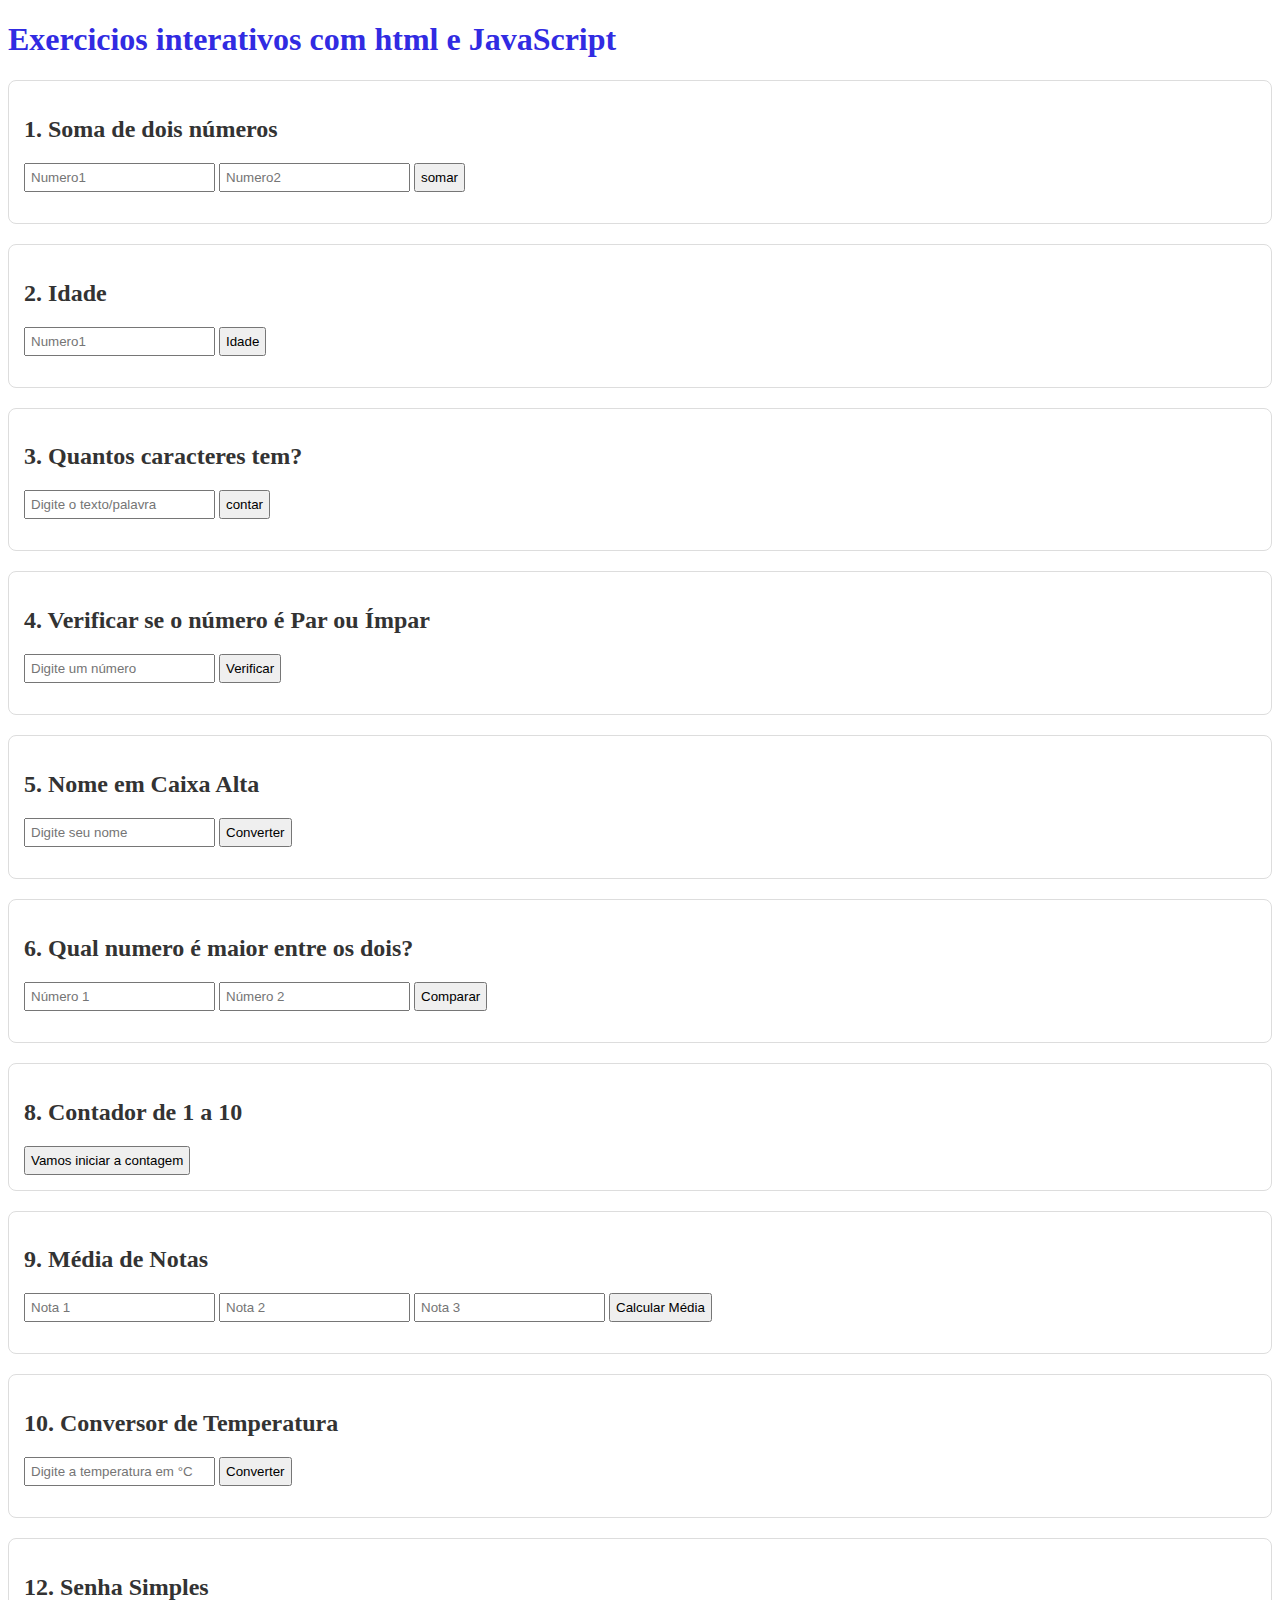
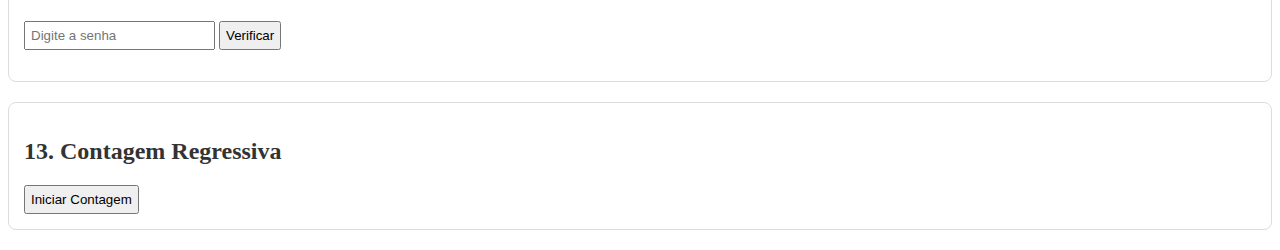
<file: exercicios/index.html>
<!DOCTYPE html>
<html lang="en">

<head>
    <meta charset="UTF-8">
    <meta name="viewport" content="width=device-width, initial-scale=1.0">
    <title>Document</title>
    <link rel="stylesheet" href="style.css">
</head>

<body>
    <h1>Exercicios interativos com html e JavaScript</h1>
    <div class="exercicio1">
        <h2>1. Soma de dois números</h2>
        <input type="number" id="num1" placeholder="Numero1">
        <input type="number" id="num2" placeholder="Numero2">
        <button onclick="somar();"> somar</button>
        <p id="Resultado1"></p>
    </div>
    <div class="exercicio2">
        <h2>2. Idade</h2>
        <input type="number" id="idade" placeholder="Numero1">
        <button onclick="idade();">Idade</button>
        <p id="maiorIdade"> </p>
    </div>
    <div class="exercicio3">
        <h2>3. Quantos caracteres tem?</h2>
        <input type="text" id="texto" placeholder="Digite o texto/palavra">
        <button onclick="contarCaracteres();">contar</button>
        <p id="resultado3"></p>
    </div>
    <div class="exercicio4">
        <h2>4. Verificar se o número é Par ou Ímpar</h2>
        <input type="number" id="num4" placeholder="Digite um número">
        <button onclick="verificarParOuImpar();">Verificar</button>
        <p id="resultado4"></p>
    </div>
    <div class="exercicio5">
        <h2>5. Nome em Caixa Alta</h2>
        <input type="text" id="nome" placeholder="Digite seu nome" />
        <button onclick="converterParaMaiusculas();">Converter</button>
        <p id="resultado5"></p>
    </div>
    <div class="exercicio6">
        <h2>6. Qual numero é maior entre os dois?</h2>
        <input type="number" id="numA" placeholder="Número 1" />
        <input type="number" id="numB" placeholder="Número 2" />
        <button onclick="compararNumeros();">Comparar</button>
        <p id="resultado6"></p>
    </div>
    <div class="exercicio8">
        <h2>8. Contador de 1 a 10</h2>
        <button onclick="contarDeUmADez();">Vamos iniciar a contagem</button>
        <div id="contador"></div>
    </div>
    <div class="exercicio9">
        <h2>9. Média de Notas</h2>
        <input type="number" id="nota1" placeholder="Nota 1" />
        <input type="number" id="nota2" placeholder="Nota 2" />
        <input type="number" id="nota3" placeholder="Nota 3" />
        <button onclick="calcularMedia();">Calcular Média</button>
        <p id="resultado9"></p>
    </div>
    <div class="exercicio10">
        <h2>10. Conversor de Temperatura</h2>
        <input type="number" id="celsius" placeholder="Digite a temperatura em °C" step="0.1" />
        <button onclick="converterParaFahrenheit();">Converter</button>
        <p id="resultado10"></p>
    </div>
    <div class="exercicio12">
        <h2>12. Senha Simples</h2>
        <input type="password" id="senhaInput" placeholder="Digite a senha">
        <button onclick="verificarSenha();">Verificar</button>
        <p id="mensagemSenha"></p>
    </div>
    <div class="exercicio13">
        <h2>13. Contagem Regressiva</h2>
        <button onclick="contagemRegressiva();">Iniciar Contagem</button>
        <div id="resultado13"></div>
    </div>


    <script src="script.js"></script>

</body>
</file>
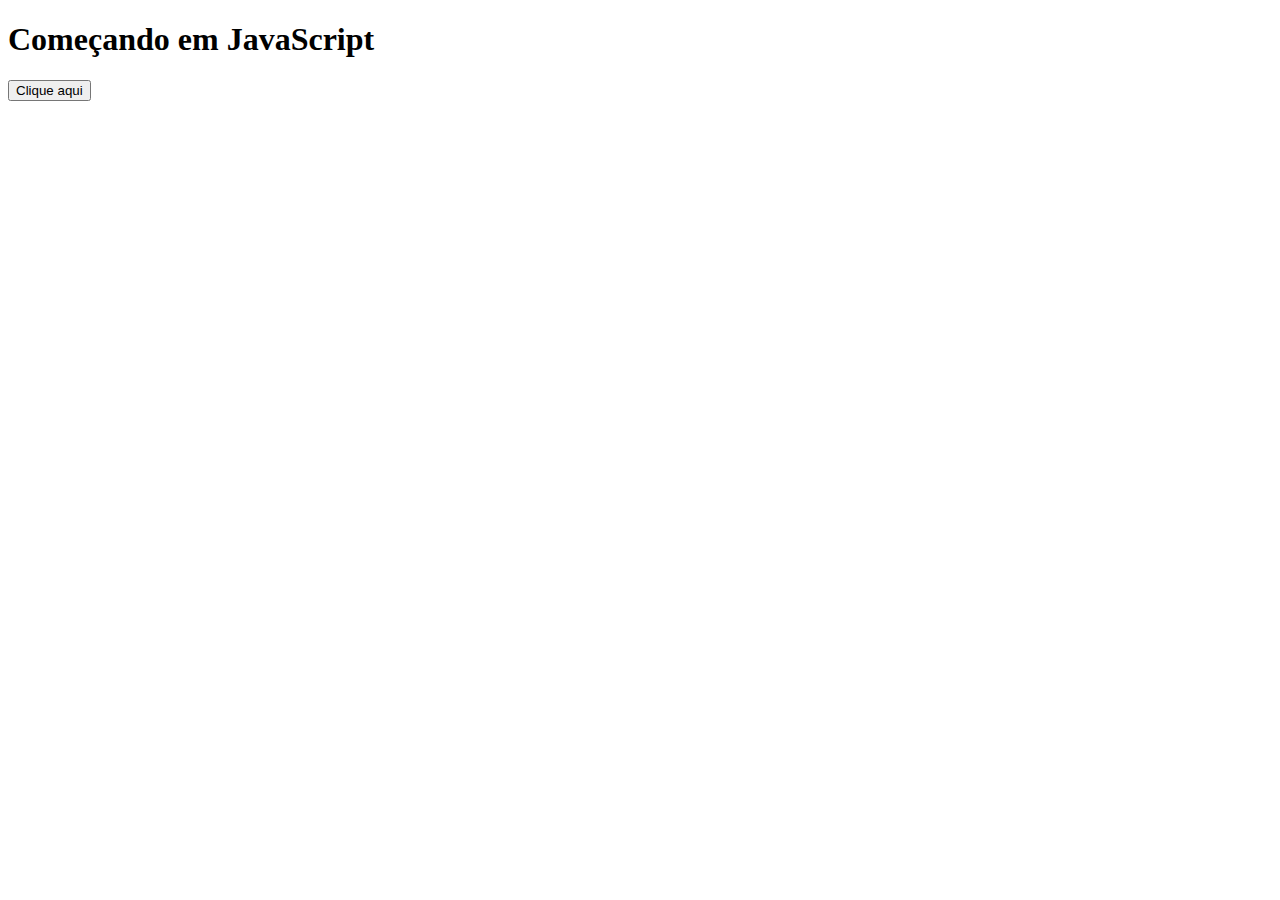
<file: 1.html>
<!DOCTYPE html>
<html lang="en">
<head>
    <meta charset="UTF-8">
    <meta name="viewport" content="width=device-width, initial-scale=1.0">
    <title>Exemplo JavaScript1</title>
</head>
<body>
    <h1>Começando em JavaScript</h1>
    <!-- <button onclick="alert('Bem vindex ao nosso site');">Clique aqui</button> -->
    <button onclick ="saudacao();">Clique aqui</button>
    <Script>

        function saudacao(){
            alert("Bem vindo ao nosso site!");
            console.log("AAA")
        }
    </Script>

</body>
</html>
</file>
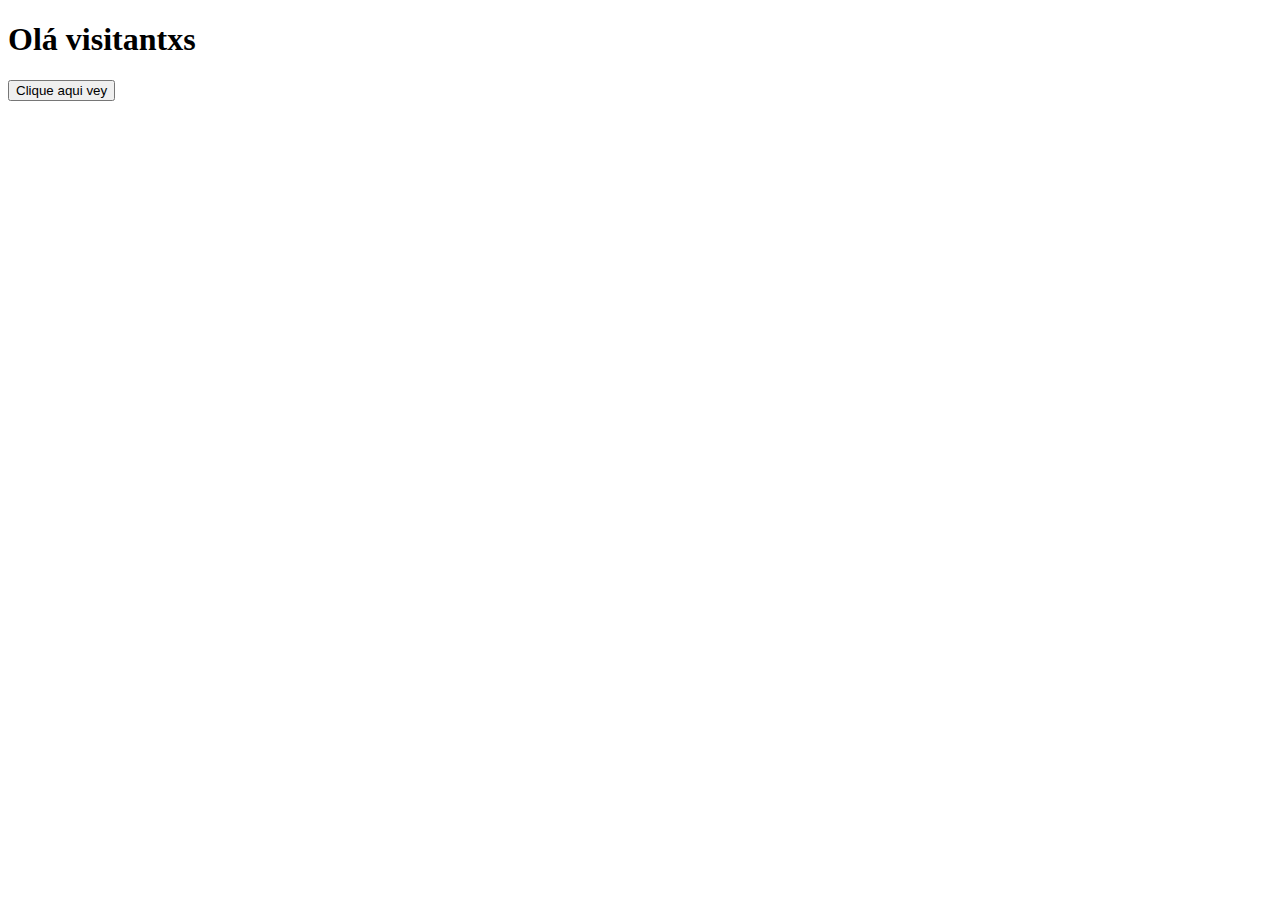
<file: 2.html>
<!DOCTYPE html>
<html lang="en">
<head>
    <meta charset="UTF-8">
    <meta name="viewport" content="width=device-width, initial-scale=1.0">
    <title>Exemplo javaScript2</title>
</head>
<body>
    <h1>Olá visitantxs</h1>
    <button onclick="saudacao();"> Clique aqui vey</button>

    <script src="js/arquivo.js" defer>
        
    </script>
</body>
</html>
</file>
<file: exercicios/style.css>
h1 {
    color: rgb(49, 43, 226);
}

h2 {
    color: #333;
}

.exercicio1 {
    border: 1px solid #ddd;
    padding: 15px;
    margin-bottom: 20px;
    border-radius: 8px;
}

.exercicio2 {
    border: 1px solid #ddd;
    padding: 15px;
    margin-bottom: 20px;
    border-radius: 8px;
}

.exercicio3 {
    border: 1px solid #ddd;
    padding: 15px;
    margin-bottom: 20px;
    border-radius: 8px;
}

input,
button {
    margin: 5px, 0;
    padding: 5px;

}

p {
    font-weight: bold;
}

.exercicio4 {
    border: 1px solid #ddd;
    padding: 15px;
    margin-bottom: 20px;
    border-radius: 8px;
}

.exercicio5 {
    border: 1px solid #ddd;
    padding: 15px;
    margin-bottom: 20px;

    border-radius: 8px;
}

.exercicio6 {
    border: 1px solid #ddd;
    padding: 15px;
    margin-bottom: 20px;
    border-radius: 8px;
}

.exercicio8 {
    border: 1px solid #ddd;
    padding: 15px;
    margin-bottom: 20px;
    border-radius: 8px;
}

.exercicio9 {
    border: 1px solid #ddd;
    padding: 15px;
    margin-bottom: 20px;
    border-radius: 8px;
}

.exercicio10 {
    border: 1px solid #ddd;
    padding: 15px;
    margin-bottom: 20px;
    border-radius: 8px;
}

.exercicio11 {
    border: 1px solid #ddd;
    padding: 15px;
    margin-bottom: 20px;
    border-radius: 8px;
}

.exercicio12 {
    border: 1px solid #ddd;
    padding: 15px;
    margin-bottom: 20px;
    border-radius: 8px;
}

.exercicio13 {
    border: 1px solid #ddd;
    padding: 15px;
    margin-bottom: 20px;
    border-radius: 8px;
}
</file>
